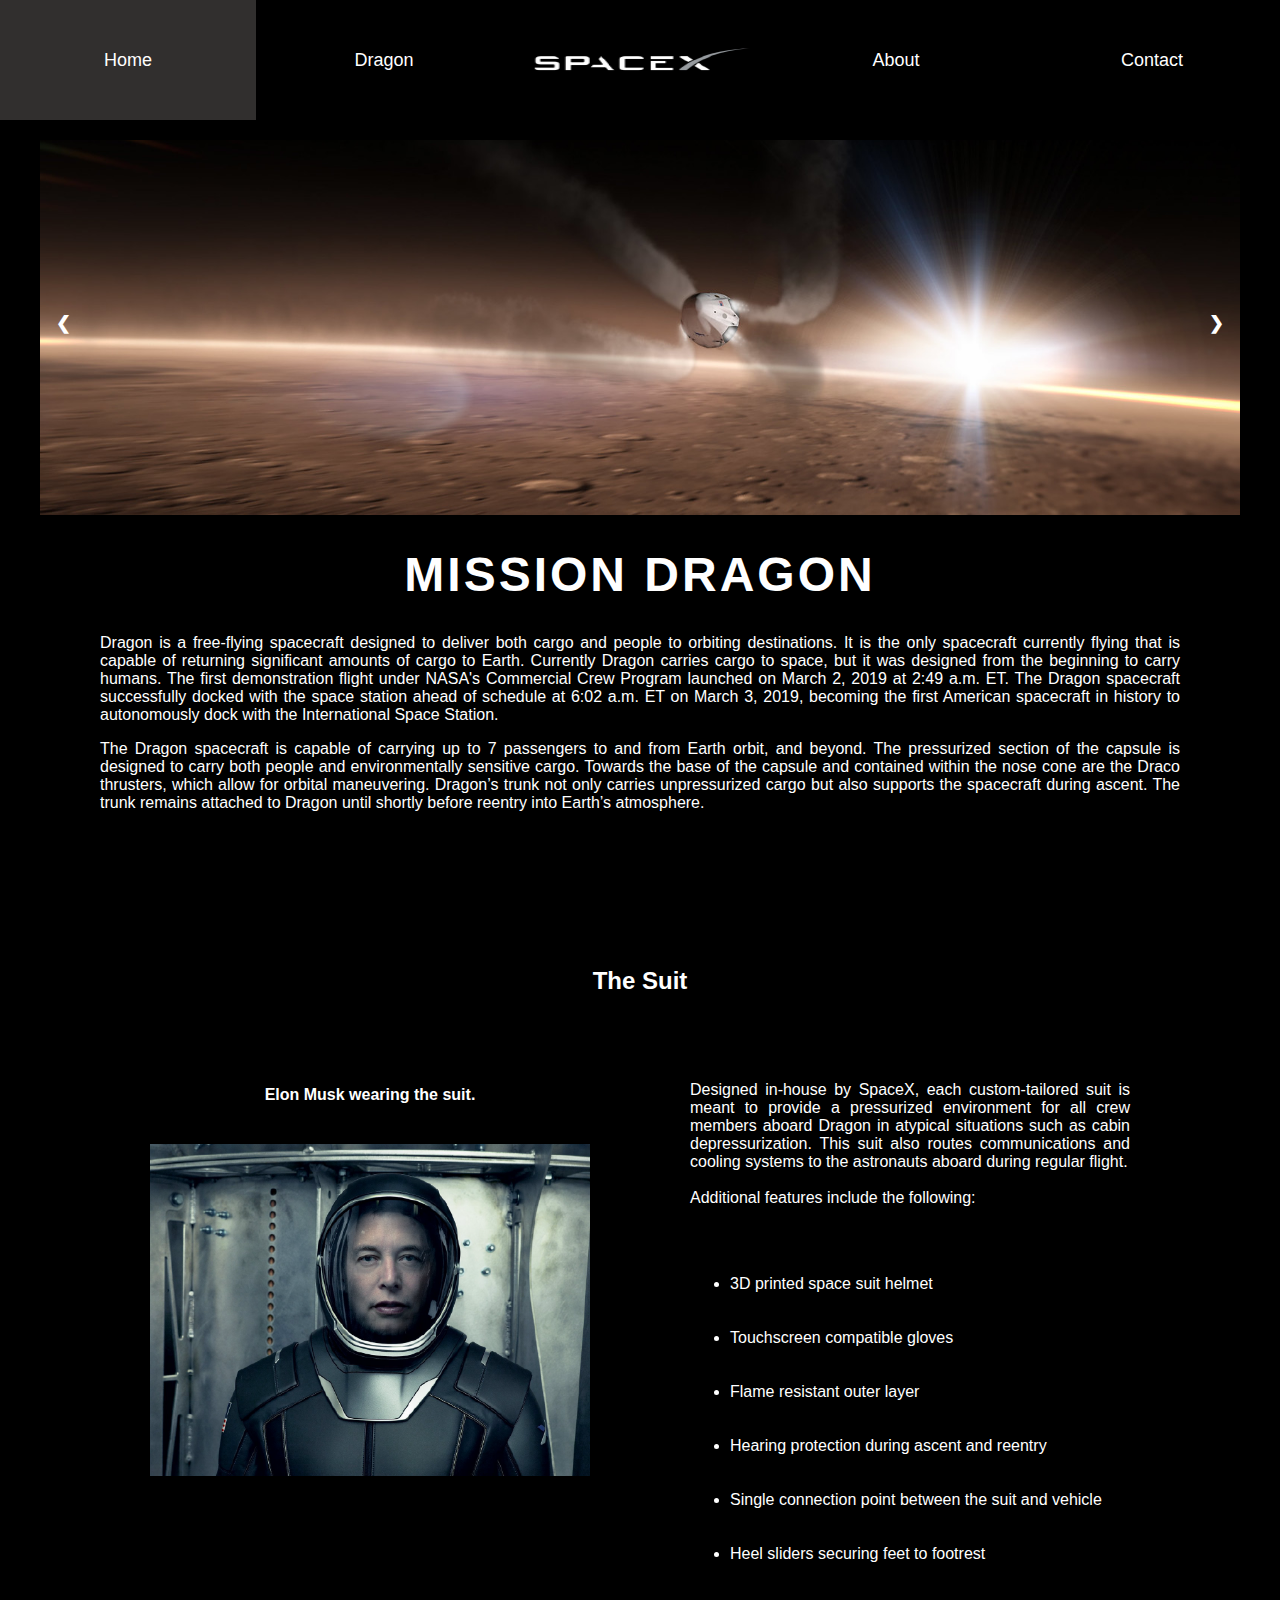
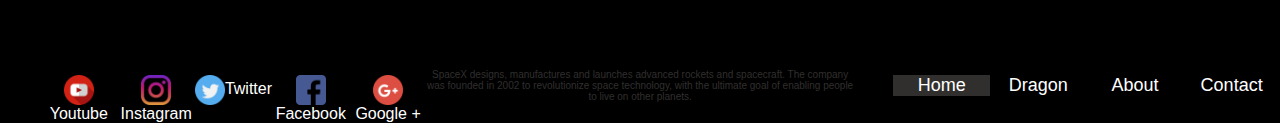
<file: index.html>
<!DOCTYPE html>
<html>
    <head>
    <meta charset="utf-8">
<meta name="viewport" content="width=device-width, initial-scale=1.0">
<meta http-equiv="X-UA-Compatible" content="IE=edge">
<script type="text/javascript" src="scripts.js"></script>
<title>SPACE-X</title>
<meta name="Description" content="Everything about space and rockets">
<meta name="Keywords" content="SPACE-X, rockets, space">
<link rel="stylesheet" type="text/css" href="style.css">

</head>
<body>
    <header>

    </header>
    <div id="navigation">
        <ul class="menu">
            <li class="nav-item"><a href="index.html" class="active">Home</a></li>
            <li class="nav-item"><a href="dragon.html">Dragon</a></li>
            <li class="nav-item"> <a href="index.html"><img src="images/logo.png"width="100%" height="120px"></a> </li>
            <li class="nav-item"><a href="about.html">About</a></li>
            <li class="nav-item"><a href="contact.html" >Contact</a></li>
          </ul>
    </div>
    <div class="slide-wrapper">
        <div class="slides">
            <img src="images/1.png" alt="spacex">
        </div>
        <div class="slides">
                <img src="images/2.png" alt="spacex">
            </div>
        <div class="slides">
                <img src="images/3.png" alt="spacex">
            </div>
        <a class="prev" onclick="plusSlides(-1)">&#10094;</a>
        <a class="next" onclick="plusSlides(1)">&#10095;</a>
        </div>
<div class="wrapper">
        <h1>Mission Dragon</h1> 
        <p>Dragon is a free-flying spacecraft designed to deliver both cargo and people to orbiting destinations. It is the only spacecraft currently flying that is capable of returning significant amounts of cargo to Earth.
                Currently Dragon carries cargo to space, but it was designed from the beginning to carry humans. The first demonstration flight under NASA's Commercial Crew Program launched on March 2,
                2019 at 2:49 a.m. ET. The Dragon spacecraft successfully docked with the space station ahead of schedule at 6:02 a.m. ET on March 3, 2019,
                 becoming the first American spacecraft in history to autonomously dock with the International Space Station.</p>
        <p>The Dragon spacecraft is capable of carrying up to 7 passengers to and from Earth orbit, and beyond. The pressurized section of the capsule is designed to carry both people and environmentally sensitive cargo. Towards the base of the capsule and contained within the nose cone are the Draco thrusters, which allow for orbital maneuvering.

                Dragon’s trunk not only carries unpressurized cargo but also supports the spacecraft during ascent. The trunk remains attached to Dragon until shortly before reentry into Earth’s atmosphere.</p>

    
</div>

<div class="wrapper">
    <h2>The Suit</h2>
        <div class="leftText">
            <h4>Elon Musk wearing the suit.</h4> <br>
                <img src="images/1.2.png" alt="suit">
                
            </div>
    <div class="rightText">
        <p>Designed in-house by SpaceX, each custom-tailored suit is meant to provide a pressurized environment for all crew members aboard Dragon in atypical situations such as cabin depressurization. This suit also routes communications and cooling systems to the astronauts aboard during regular flight.<br><br> Additional features include the following:</p><br><br>
        <ul class="textList">
            <li>3D printed space suit helmet</li><br><br>
            <li>Touchscreen compatible gloves</li><br><br>
            <li>Flame resistant outer layer</li><br><br>
            <li>Hearing protection during ascent and reentry</li><br><br>
            <li>Single connection point between the suit and vehicle</li><br><br>
            <li>Heel sliders securing feet to footrest</li>
        </ul>
    </div>
    
</div>

<footer>
    <div class="footer-item" id="fleft">
        <ul class="footer-nav">
            <li class="footer-nav-item"><a href="index.html" class="active">Home</a></li>
            <li class="footer-nav-item"><a href="dragon.html">Dragon</a></li>
            <li class="footer-nav-item"><a href="about.html">About</a></li>
            <li class="footer-nav-item"><a href="contact.html">Contact</a></li>
        </ul>
        </div>
<div class="footer-item " id="fcenter">
    <p class="ftext">SpaceX designs, manufactures and launches advanced rockets and spacecraft. The company was founded in 2002 to revolutionize space technology, with the ultimate goal of enabling people to live on other planets.</p>
</div>

<div class="footer-item" id="fright">
    <ul class="social">
        <li class="icons"><img class="icon" src="images/youtube.png" >Youtube</li>
        <li class="icons"><img class="icon" src="images/instagram.png" >Instagram</li>
        <li class="icons"><img class="icon" src="images/twitter.png">Twitter</li>
        <li class="icons"><img class="icon" src="images/facebook.png">Facebook</li>
        <li class="icons"><img class="icon" src="images/google-plus.png">Google +</li>
    </ul>
</div>
</footer>

<script>
    showSlides(slideIndex);
  </script>
</body>

</html>
</file>
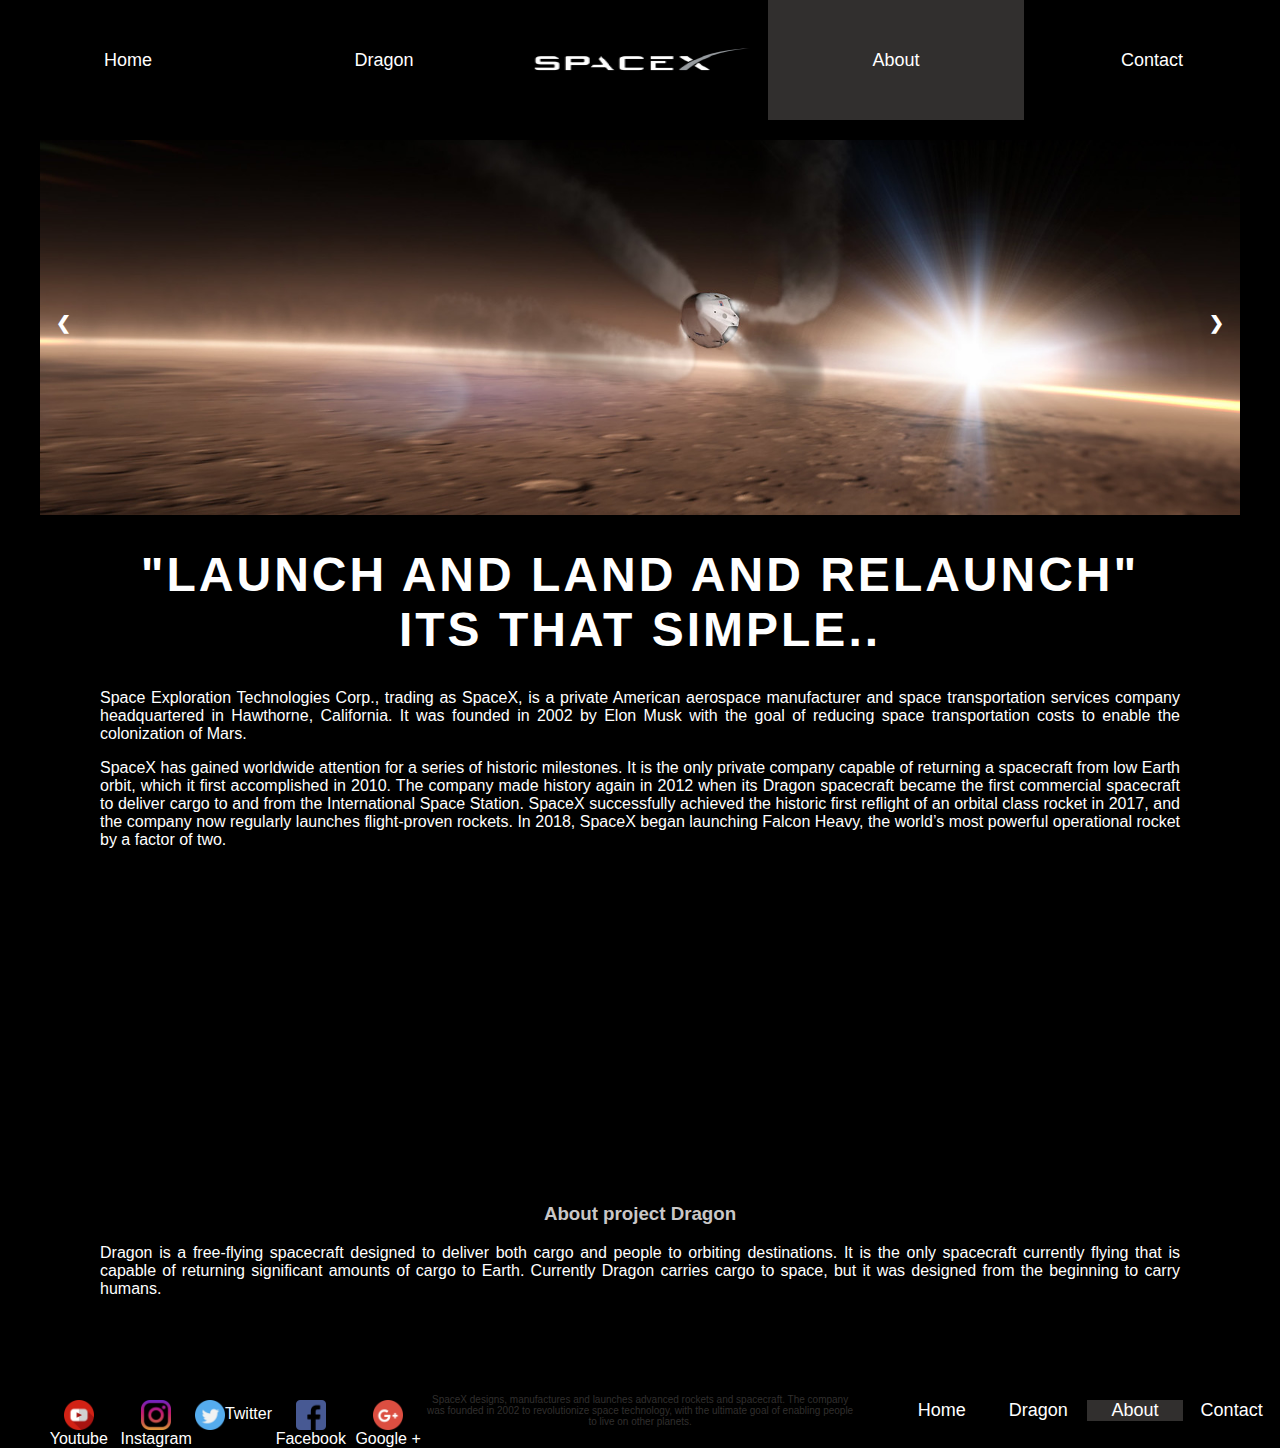
<file: about.html>
<!DOCTYPE html>
<html>
    <head>
    <meta charset="utf-8">
<meta name="viewport" content="width=device-width, initial-scale=1.0">
<meta http-equiv="X-UA-Compatible" content="IE=edge">
<title>SPACE-X</title>
<meta name="Description" content="About SpaceX and Dragon">
<meta name="Keywords" content="SPACE-X, rockets, space">
<link rel="stylesheet" type="text/css" href="style.css">

</head>
<body>
    <div id="wrapper">
    <header>
        <div id="navigation">
            <ul class="menu">
                <li class="nav-item"><a href="index.html" >Home</a></li>
                <li class="nav-item"><a href="dragon.html">Dragon</a></li>
                <li class="nav-item"> <a href="index.html"><img src="images/logo.png"width="100%" height="120px"></a> </li>
                <li class="nav-item"><a href="about.html" class="active">About</a></li>
                <li class="nav-item"><a href="contact.html" >Contact</a></li>
              </ul>
        </div>

    </header>
    <div class="slide-wrapper">
        <div class="slides">
            <img src="images/1.png" alt="spacex">
        </div>
        <div class="slides">
                <img src="images/2.png" alt="spacex">
            </div>
        <div class="slides">
                <img src="images/3.png" alt="spacex">
            </div>
        <a class="prev" onclick="plusSlides(-1)">&#10094;</a>
        <a class="next" onclick="plusSlides(1)">&#10095;</a>
        </div>
        <div class="wrapper">
                <h1>"Launch and Land and Relaunch" <br> Its that simple..</h1>
            <p>Space Exploration Technologies Corp., trading as SpaceX, is a private American aerospace manufacturer and space transportation services company headquartered in Hawthorne, California. It was founded in 2002 by Elon Musk with the goal 
                of reducing space transportation costs to enable the colonization of Mars.</p>
                <p>SpaceX has gained worldwide attention for a series of historic milestones. It is the only private company capable of returning a spacecraft from low Earth orbit, which it first accomplished in 2010. The company made history again in
                     2012 when its Dragon spacecraft became the first commercial spacecraft to deliver cargo to and from the International Space Station. SpaceX successfully achieved the historic first reflight of an orbital class rocket in 2017, and the company now regularly launches flight-proven rockets. In 2018, SpaceX began launching Falcon Heavy,
                      the world’s most powerful operational rocket by a factor of two.</p>
                      <iframe width="537" height="315" src="https://www.youtube.com/embed/Ndpxuf-uJHE" frameborder="0" allow="accelerometer; autoplay; encrypted-media; gyroscope; picture-in-picture" allowfullscreen></iframe>
                      <iframe width="537" height="315" src="https://www.youtube.com/embed/A0FZIwabctw" frameborder="0" allow="accelerometer; autoplay; encrypted-media; gyroscope; picture-in-picture" allowfullscreen></iframe>
                    <br>  <h3>About project Dragon</h3>
                    <p>Dragon is a free-flying spacecraft designed to deliver both cargo and people to orbiting destinations. It is the only spacecraft currently flying that is capable of returning significant amounts of cargo to Earth. Currently Dragon carries cargo to space, but it was designed from the beginning to carry humans.</p>
    </div>

    <footer>
        <div class="footer-item" id="fleft">
            <ul class="footer-nav">
                <li class="footer-nav-item"><a href="index.html" >Home</a></li>
                <li class="footer-nav-item"><a href="dragon.html">Dragon</a></li>
                <li class="footer-nav-item"><a href="about.html" class="active">About</a></li>
                <li class="footer-nav-item"><a href="contact.html">Contact</a></li>
            </ul>
            </div>
    <div class="footer-item " id="fcenter">
        <p class="ftext">SpaceX designs, manufactures and launches advanced rockets and spacecraft. The company was founded in 2002 to revolutionize space technology, with the ultimate goal of enabling people to live on other planets.</p>
    </div>
    
    <div class="footer-item" id="fright">
        <ul class="social">
            <li class="icons"><img class="icon" src="images/youtube.png" >Youtube</li>
            <li class="icons"><img class="icon" src="images/instagram.png" >Instagram</li>
            <li class="icons"><img class="icon" src="images/twitter.png">Twitter</li>
            <li class="icons"><img class="icon" src="images/facebook.png">Facebook</li>
            <li class="icons"><img class="icon" src="images/google-plus.png">Google +</li>
        </ul>
    </div>
</footer>


    <script type="text/javascript" src="scripts.js"></script>
</body>

</html>
</file>
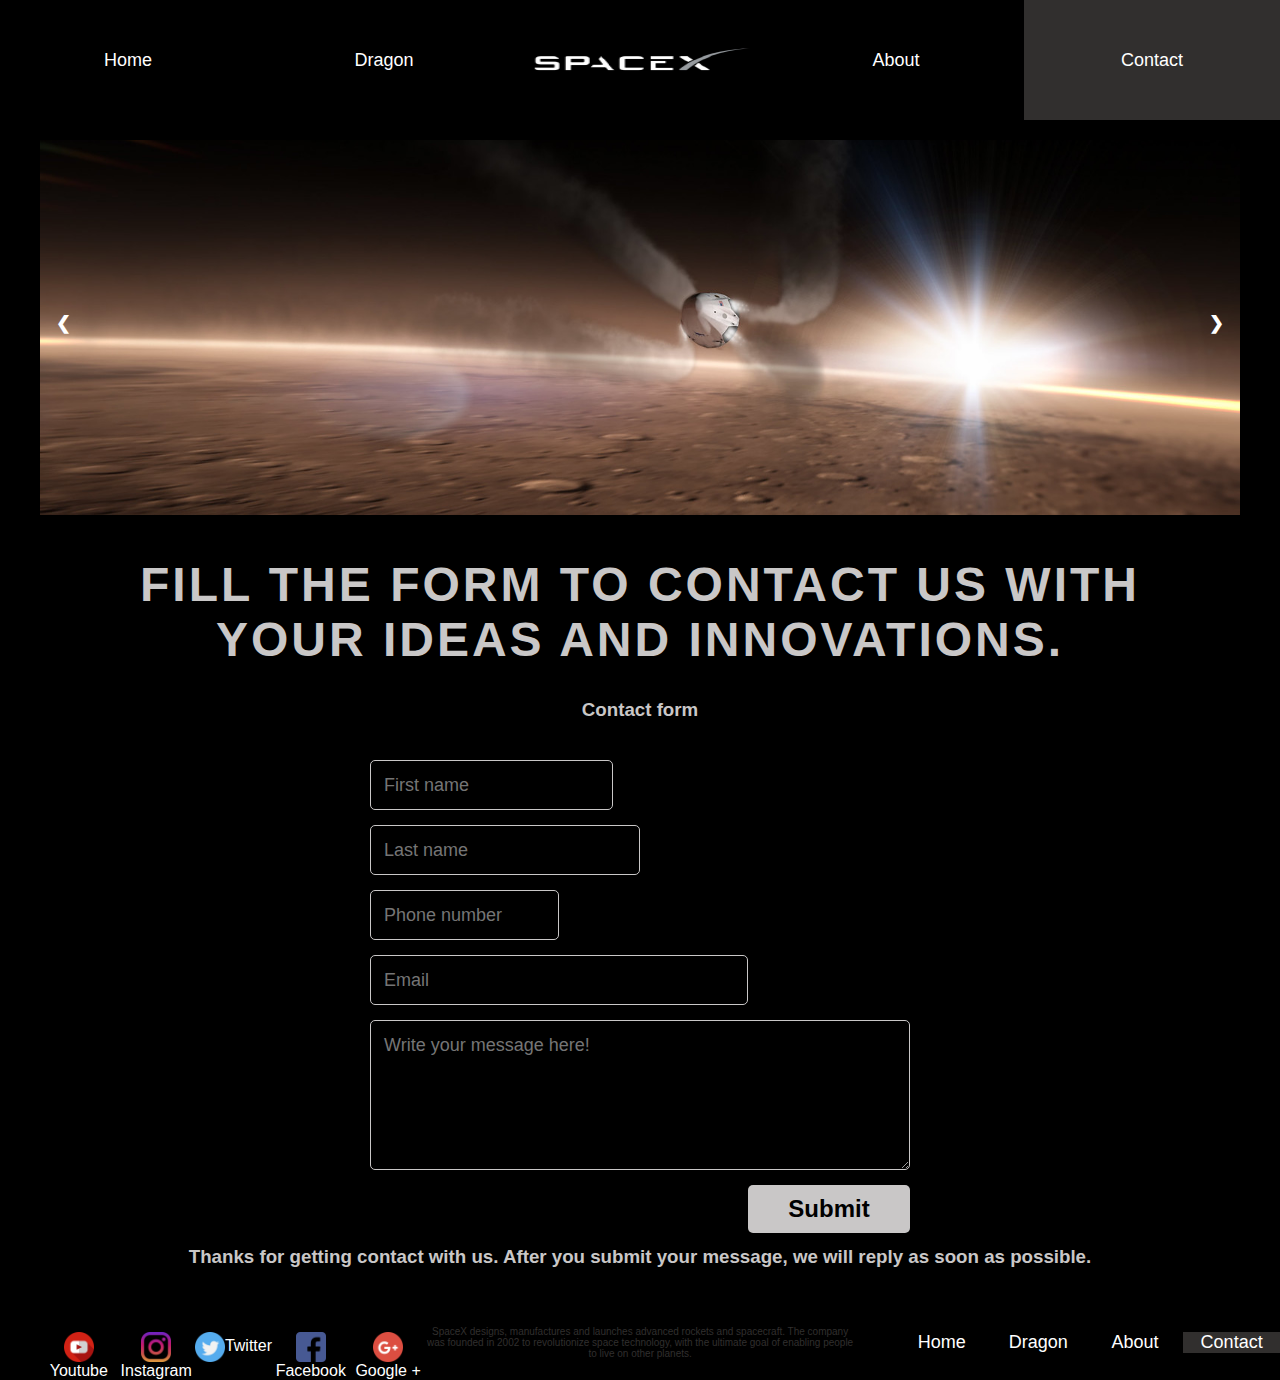
<file: contact.html>
<!DOCTYPE html>
<html>
    <head>
    <meta charset="utf-8">
<meta name="viewport" content="width=device-width, initial-scale=1.0">
<meta http-equiv="X-UA-Compatible" content="IE=edge">
<title>SPACE-X</title>
<meta name="Description" content="SpaceX contact form">
<meta name="Keywords" content="SPACE-X, rockets, space">
<link rel="stylesheet" type="text/css" href="style.css">

</head>
<body>
    <div id="wrapper">
    <header>
        <div id="navigation">
            <ul class="menu">
                <li class="nav-item"><a href="index.html">Home</a></li>
                <li class="nav-item"><a href="dragon.html">Dragon</a></li>
                <li class="nav-item"> <a href="index.html"><img src="images/logo.png"width="100%" height="120px"></a> "</li>
                <li class="nav-item"><a href="about.html">About</a></li>
                <li class="nav-item"><a href="contact.html" class="active" >Contact</a></li>
              </ul>
            </div>
    </header>
    <div class="slide-wrapper">
        <div class="slides">
            <img src="images/1.png" alt="spacex">
        </div>
        <div class="slides">
                <img src="images/2.png" alt="spacex">
            </div>
        <div class="slides">
                <img src="images/3.png" alt="spacex">
            </div>
        <a class="prev" onclick="plusSlides(-1)">&#10094;</a>
        <a class="next" onclick="plusSlides(1)">&#10095;</a>
        </div>
   
        <div class="wrapper">
                <h1 class="contactText">Fill the form to contact us with your ideas and innovations.</h1>
                <h3>Contact form</h3>
    <div id="contact-form">
        <div class="row">
                <input type="text" class="input" name="firstName" id="firstName" placeholder="First name">
                <span class="error" id="firstNameError">This field cannot be blank</span>
        </div>
        <div class="row">
                <input type="text" class="input" name="lastName" id="lastName" placeholder="Last name">
                <span class="error" id="lastNameError">This field cannot be blank</span>
        </div>
        <div class="row">
                <input type="number" class="input" name="phone" id="phone" placeholder="Phone number">
                <span class="error" id="phoneError">Please enter a correct phone number</span>
        </div>
        <div class="row">
                <input type="email" class="input" name="email" id="email" placeholder="Email">
                <span class="error" id="emailError">Please enter a correct email address</span>
        </div>
        <div class="row">
            <textarea id="message" class="input" name="message" placeholder="Write your message here!"></textarea>
            <span class="error" id="messageError">Please write a message.</span> 
        </div>
        <div class="row">
            <button type="submit" id="submitContact" onclick="validateName()" class="submit-button">Submit <i class="fa fa-paper-plane" aria-hidden="true"></i></button>
        </div>
    </div>
</div>         
    </div>
    <br>
    <h3>Thanks for getting contact with us. After you submit your message, we will reply as soon as possible.</h3>
    
   
    <footer>
        <div class="footer-item" id="fleft">
            <ul class="footer-nav">
                <li class="footer-nav-item"><a href="index.html" >Home</a></li>
                <li class="footer-nav-item"><a href="dragon.html">Dragon</a></li>
                <li class="footer-nav-item"><a href="about.html">About</a></li>
                <li class="footer-nav-item"><a href="contact.html"  class="active">Contact</a></li>
            </ul>
            </div>
    <div class="footer-item" id="fcenter">
        <p class="ftext">SpaceX designs, manufactures and launches advanced rockets and spacecraft. The company was founded in 2002 to revolutionize space technology, with the ultimate goal of enabling people to live on other planets.</p>
    </div>
    
    <div class="footer-item" id="fright">
        <ul class="social">
            <li class="icons"><img class="icon" src="images/youtube.png" >Youtube</li>
            <li class="icons"><img class="icon" src="images/instagram.png" >Instagram</li>
            <li class="icons"><img class="icon" src="images/twitter.png">Twitter</li>
            <li class="icons"><img class="icon" src="images/facebook.png">Facebook</li>
            <li class="icons"><img class="icon" src="images/google-plus.png">Google +</li>
        </ul>
    </div>
    </footer>

    <script type="text/javascript" src="scripts.js"></script>+
</body>

</html>
</file>
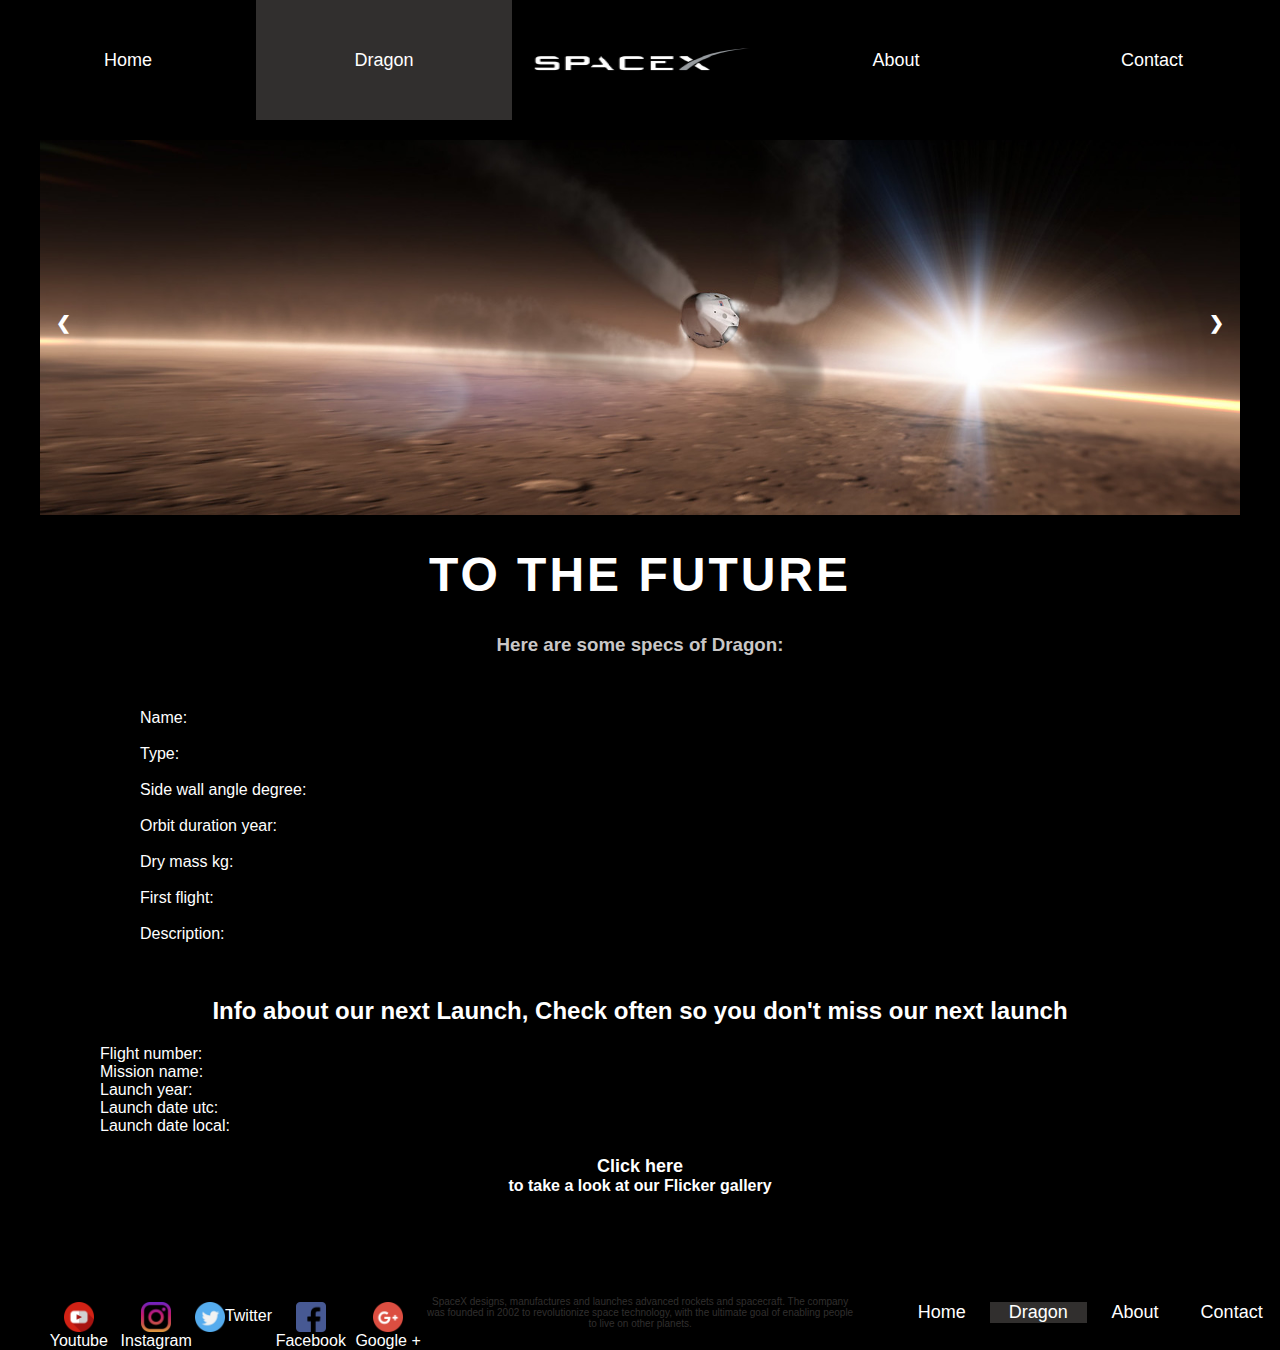
<file: dragon.html>
<!DOCTYPE html>
<html>
    <head>
    <meta charset="utf-8">
<meta name="viewport" content="width=device-width, initial-scale=1.0">
<meta http-equiv="X-UA-Compatible" content="IE=edge">
<title>SPACE-X</title>
<meta name="Description" content="Dragon capsule">
<meta name="Keywords" content="SPACE-X, rockets, space">
<link rel="stylesheet" type="text/css" href="style.css">

</head>
<body>
    
    <header>
        <nav id="navigation">
            <ul class="menu">
                <li class="nav-item"><a href="index.html">Home</a></li>
                <li class="nav-item"><a href="dragon.html" class="active">Dragon</a></li>
                <li class="nav-item"> <a href="index.html"><img src="images/logo.png"width="100%" height="120px"></a> "</li>
                <li class="nav-item"><a href="about.html" >About</a></li>
                <li class="nav-item"><a href="contact.html">Contact</a></li>
              </ul>
            </nav>
    </header>
    <div class="slide-wrapper">
        <div class="slides">
            <img src="images/1.png" alt="spacex">
        </div>
        <div class="slides">
                <img src="images/2.png" alt="spacex">
            </div>
        <div class="slides">
                <img src="images/3.png" alt="spacex">
            </div>
        <a class="prev" onclick="plusSlides(-1)">&#10094;</a>
        <a class="next" onclick="plusSlides(1)">&#10095;</a>
        </div>
    
    <div class="wrapper">
        <h1>To the future</h1>
        <h3>Here are some specs of Dragon:</h3><br>
        <ul id="dragonSpec">
            <li> Name: <span id="name"></span></li> <br>
            <li> Type: <span id="type"></span></li><br>
            <li> Side wall angle degree: <span id="swad"></span></li><br>
            <li> Orbit duration year: <span id="ody"></span></li><br>
            <li> Dry mass kg: <span id="mass"></span></li><br>
            <li> First flight: <span id="flight1"></span></li><br>
            <li> Description: <span id="description"></span></li>
        </ul>
        <p></p>
        <br>
        <h2>Info about our next Launch, Check often so you don't miss our next launch</h2>
    <p> Flight number: <span id="fNumber"></span> <br> Mission name: <span id="mName"></span> <br> Launch year: <span id="lYear"></span> <br> Launch date utc: <span id="lDateUtc"></span> <br>
    Launch date local: <span id="lDateLocal"></span> 
        <h4> <a href="https://www.flickr.com/photos/spacex/albums" id="cHere">Click here</a> to take a look at our Flicker gallery</h4>
       
    </div>
        
            <footer>
                <div class="footer-item" id="fleft">
                    <ul class="footer-nav">
                        <li class="footer-nav-item"><a href="index.html" >Home</a></li>
                        <li class="footer-nav-item"><a href="dragon.html" class="active">Dragon</a></li>
                        <li class="footer-nav-item"><a href="about.html">About</a></li>
                        <li class="footer-nav-item"><a href="contact.html">Contact</a></li>
                    </ul>
                    </div>
            <div class="footer-item " id="fcenter">
                <p class="ftext">SpaceX designs, manufactures and launches advanced rockets and spacecraft. The company was founded in 2002 to revolutionize space technology, with the ultimate goal of enabling people to live on other planets.</p>
            </div>
            
            <div class="footer-item" id="fright">
                <ul class="social">
                    <li class="icons"><img class="icon" src="images/youtube.png" >Youtube</li>
                    <li class="icons"><img class="icon" src="images/instagram.png" >Instagram</li>
                    <li class="icons"><img class="icon" src="images/twitter.png">Twitter</li>
                    <li class="icons"><img class="icon" src="images/facebook.png">Facebook</li>
                    <li class="icons"><img class="icon" src="images/google-plus.png">Google +</li>
                </ul>
            </div>
        </footer>
    

    
    
    <script type="text/javascript" src="scripts.js"></script>
</body>

</html>
</file>
<file: style.css>
* {
    box-sizing: border-box;
  }
  
  @import url(https://fonts.googleapis.com/css?family=PT+Sans);
  
  html, body {
    margin: 0;
    padding: 0;
    font-family: 'PT Sans', Arial, Verdana;
    background-color:#000000;
  }
  
  p{
      color:#fff;
      text-align: center;
  }
  .textList{
      color: #fff;
  }

h1 {
    text-align: center;
    font-size: 48px;
    text-transform: uppercase;
    letter-spacing: 3px;
    color:#fff;
  }
  
  .menu {
    list-style: none;
    margin: 0;
    padding: 0;
    width: 100%;
    height: 120px;
    margin: auto;
    position: relative;
    background-color: #000000;
    z-index: 7;
  }
    .nav-item{
      float: left;
      width: 20%;
      height: 100%;
      margin: 0;
      padding: 0;
    }
    
    a {
      display: flex;
      width: 100%;
      height: 100%;
      justify-content: center;
      align-items: center;
      color: #fff;
      text-decoration: none;
      position: relative;
      font-size: 18px;
      z-index: 9;
    }
  
  
  a.active {
    background-color: #312f2e;
    pointer-events: none;
  }
  .slide-wrapper  {
   max-width: 1200px;
   max-height: 500px;
   position: relative;
    margin: auto;
    padding-top: 20px;
  }
  #wrapperFull{
    max-width: 100%;
    min-height: 180vh;
    position: relative;
  }
  .wrapper{
    max-width: 1080px;
    min-height: 400px;
    position: relative;
    margin: auto; 
    padding-bottom: 2.5rem;
  }
  img {
      vertical-align: middle;
      width: 100%;
    }
    
  .slides {
    display: none;
  }
  .prev, .next {
    cursor: pointer;
    position: absolute;
    top: 50%;
    width: auto;
    height: auto;
    margin-top: -22px;
    padding: 16px;
    color: white;
    font-weight: bold;
    font-size: 18px;
    transition: 0.6s ease;
    border-radius: 0 3px 3px 0;
    user-select: none;
  }
  .next {
    right: 0;
    border-radius: 3px 0 0 3px;
  }
  .prev:hover, .next:hover {
    background-color: rgba(0,0,0,0.8);
  }
  .nr2{
    max-width: 1600px;
    height: auto;
  }
  .leftText {
      width: 50%;
      margin: auto;
      float: left;
      padding: 50px;
      position: relative;
  }
  .rightText{
    width: 50%;
    margin: auto;
    padding: 50px;
    float: left;
    position: relative;
  }
  p{
    text-align: justify;
  }
  h2, h4{
      text-align: center;
      color: #fff;
  }
  footer{
    color: #fff;
    width: 100%;
    position: relative;
    display: block;
    bottom: 20px;
    height: 30px;
    top: 30px;
  }

  .footer-item{
    width: 33.33%;
    height: 30px;
    float: right;
  }
  
  .icons{
    width: 10px;
    height: 10px;
  }

 .footer-nav, .social{
   list-style-type:none;
   text-align: center;
 }

 .footer-nav-item{
   text-align: center;
   width: 25%;
   height:auto;
   float: left;
   margin: auto;
 }

 .icons{
   width: 20%;
   height: auto;
   float: left;
   margin: auto;
 }

 .icon{
   max-width: 30px;
   height: auto;
 }

 h3{
   color: rgb(201, 199, 199);
   text-align: center;
 }

 h4{
   text-align: center;
 } 

 .contactText{
   color: rgb(201, 199, 199);
   text-align: center;
   padding-top: 10px;
 }

 #contact-form{
   width: 50%;
   height: auto;
   margin: auto;
   display: block;
   position: relative;
   margin: auto;
   bottom: 50px;
   top: 20px;
 }

 #contact-text{
  width: 50%;
  height: auto;
  margin: auto;
  display: block;
  float: left;
 }

 .input{
  color:white;
  font-family: Helvetica, Arial, sans-serif;
  font-weight:500;
  font-size: 18px;
  border-radius: 5px;
  line-height: 22px;
  background-color: transparent;
  border:1px solid  rgb(201, 199, 199);
  transition: all 0.3s;
  padding: 13px;
  margin-bottom: 15px;
  width:100%;
  box-sizing: border-box;
  outline:0;
 }

 #firstName{
   width: 45%;
 }

 #lastName{
   width: 50%;
 }

 #phone{
   width: 35%;
 }

 #email{
   width: 70%;
 }

 #submitContact{
   width: 30%;
   float: right;
   text-align: center;
 }

 textarea {
  height: 150px;
  line-height: 150%;
  resize:vertical;
}

[type="submit"] {
  width: 100%;
  background: rgb(201, 199, 199);
  border-radius:5px;
  border:0;
  cursor:pointer;
  color: #000000;
  font-size:24px;
  padding-top:10px;
  padding-bottom:10px;
  transition: all 0.3s;
  margin-top:-4px;
  font-weight:700;
  bottom: 10px;
}

.ftext{
  font-size: 10px;
  text-align: center;
  color: #312f2e;
}

[type="submit"]:hover { background:rgb(70, 67, 67); }

.error{
  color: red;
  display: none;
}
#dragonSpec{
  list-style: none;
  color: #fff;
}
#cHere:hover { color: red};
@media only screen and (max-width: 900px){
  #fcenter{
    display: none;
  }

  .footer-item{
    width: 50%;
    float: left;
  }

  #contact-form{
    width: 80%;
    height: auto;
    margin: auto;
    display: block;
    position: relative;
    margin: auto;
  }
}
@media only screen and (max-width: 600px){
    #wrapper{
        width: 100%;
        height: 100%;
        position: relative;
        padding-bottom: 2.5rem;
    }

    .prev, .next,.text {
        font-size: 11px
    }

    .rightText, .leftText{
        float: none;
        width: 100%;
        padding: 10px;
    }

    footer{
      position: relative;
      bottom: 0;
      height: auto;
    }

    .footer-item{
      width: 100%;
      float: none;
      text-align: center;
    }

    #firstName{
      width: 80%;
    }

    #lastName{
      width: 80%;
    }

    #phone{
      width: 80%;
    }

    #email{
      width: 100%;
    }

    #submitContact{
      width: 100%;
      float: none;
      margin: auto;
      padding-bottom: 20px;
    }

    #contact-form{
      width: 80%;
      height: auto;
      margin: auto;
      display: block;
      position: relative;
      margin: auto;
    }
}
</file>
